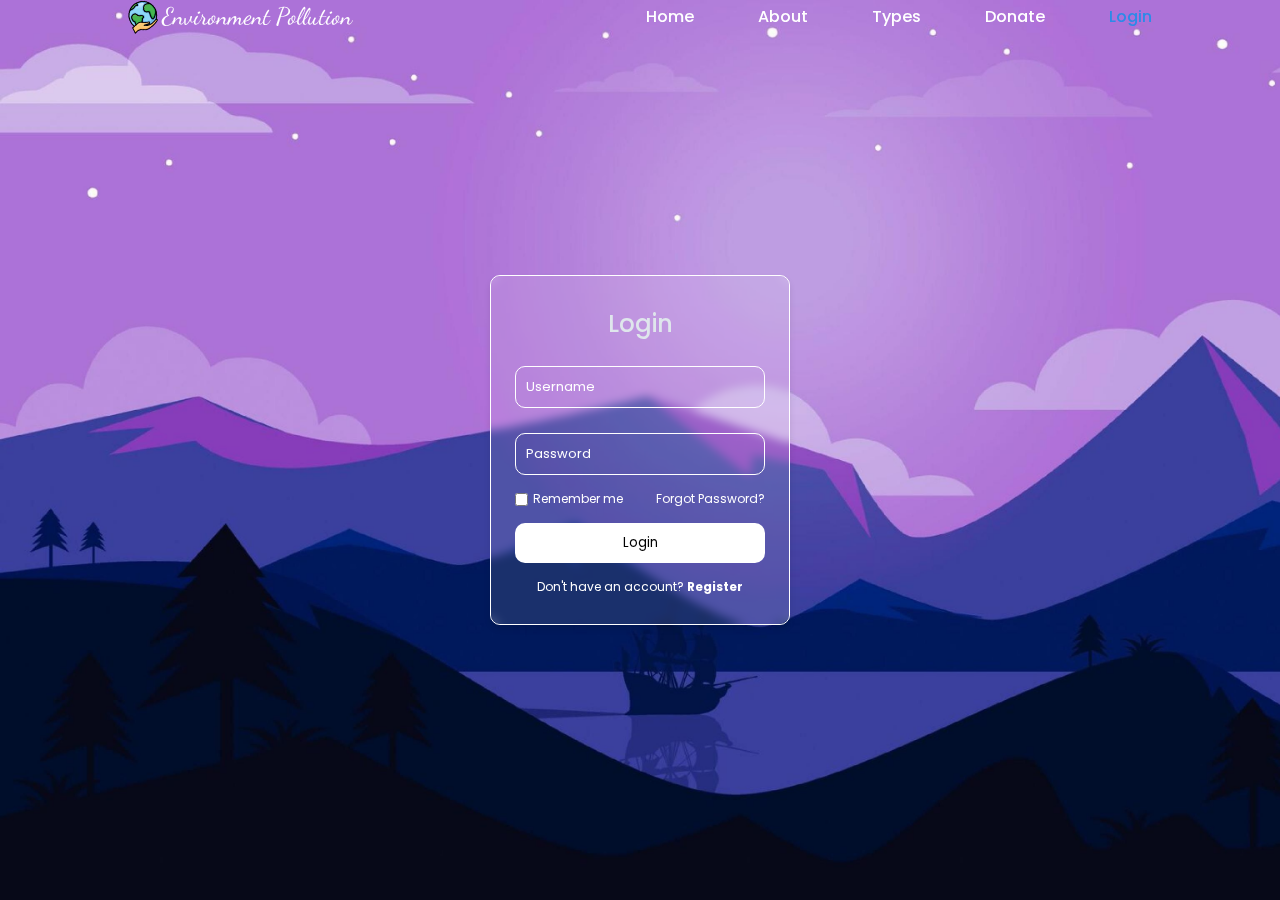
<file: login.html>
<!DOCTYPE html>
<html lang="en">

<head>
    <meta charset="UTF-8">
    <meta name="viewport" content="width=device-width, initial-scale=1.0">
    <title>Login</title>
    <link rel="stylesheet" href="login_assets/login.css">
    <link rel="stylesheet" href="assets/css/styles.css">
</head>

<body>
    <section id="login">

        <body>
            <!--==================== HEADER ====================-->
            <header class="header" id="header">
                <nav class="nav container">
                    <a href="" class="nav__logo">
                        <img src="assets/img/logo.png" alt="logo image">
                        Environment Pollution
                    </a>
                    <div class="nav__menu" id="nav-menu">
                        <ul class="nav__list">
                            <li class="nav__item">
                                <a href="index.html" class="nav__link ">Home</a>
                            </li>
                            <li class="nav__item">
                                <a href="index.html " class="nav__link">About</a>
                            </li>
                            <li class="nav__item">
                                <a href="index.html" class="nav__link">Types</a>
                            </li>
                            <li class="nav__item">
                                <a href="donate.html" class="nav__link">Donate</a>
                            </li>
                            <li class="nav__item">
                                <a href="login.html" class="nav__link active-link">Login</a>
                            </li>
                        </ul>
                        <!-- close button -->
                        <div class="nav__close" id="nav-close">
                            <i class="ri-close-line"></i>
                        </div>
                        <img src="assets/img/snow-img.png" alt="nav image" class="nav__img-1">
                        <img src="assets/img/snow-img.png" alt="nav image" class="nav__img-2">
                    </div>
                    <!-- Toggle button  -->
                    <div class="nav__toggle" id="nav-toggle">
                        <i class="ri-apps-2-line"></i>
                    </div>
                </nav>
            </header>
        
    </section>
    <div class="glass-container">
        <div class="login-box">
            <h2>Login</h2>
            <form action="#" method="POST">

                <input type="text" id="username" name="username" required placeholder="Username">
                
                <input type="password" id="password" name="password" required placeholder="Password">
                
                <div class="options">
                    <input type="checkbox" id="remember" name="remember">
                    <label for="remember">Remember me</label>
                    <a href="#">Forgot Password?</a>
                </div>
                
                <button type="submit">Login</button>

                <p>Don't have an account? <a href="#" id="register">Register</a></p>
            </form>
        </div>
    </div>
</body>


<!--=============== MAIN JS ===============-->
<script src="assets/js/main.js"></script>
</html>
</file>
<file: login_assets/login.css>
* {
    margin: 0;
    box-sizing: border-box;
    font-family: 'Poppins', sans-serif;
}

body {
    margin: 0;
    display: flex;
    justify-content: center;
    align-items: center;
    height: 100vh;
    background-image: url('login_img/login__background.jpeg');
    background-size: cover;
}

.glass-container {
    width: 300px;
    height: 350px;
    position: relative;
    z-index: 1;
    background: rgba(255, 255, 255, 0.1);
    box-shadow: 0 4px 6px rgba(0, 0, 0, 0.1);
    border-radius: 10px;
    border: 1px solid #fff;
}

.glass-container::before {
    content: '';
    position: absolute;
    width: 100%;
    height: 100%;
    border-radius: 10px;
    backdrop-filter: blur(5px);
    -webkit-backdrop-filter: blur(5px);
    z-index: -1;
}

.login-box {
    max-width: 250px;
    margin: 0 auto;
    text-align: center;
}

h2 {
    color: #fff;
    margin-top: 30px;
    margin-bottom: -20px;
}

form {
    display: flex;
    flex-direction: column;
    margin-top: 20px;
}

input {
    padding: 10px;
    margin-top: 25px;
    border: none;
    border-radius: 10px;
    background: transparent;
    border: 1px solid #fff;
    color: #fff;
    font-size: 13px;
}

input::placeholder {
    color: #fff;
}

input:focus {
    outline: none;
}

.options {
    display: flex;
    align-items: center;
    margin-top: 15px;
    font-size: 12px;
    color: white;
}

.options input {
    margin-right: 5px;
    margin-top: 0px;
}

.options a {
    text-decoration: none;
    color: white;
    margin-left: auto;
}

button {
    background: #fff;
    color: black;
    padding: 10px;
    border: none;
    border-radius: 10px;
    cursor: pointer;
    margin-top: 15px;
}

button:hover {
    background: transparent;
    color: white;
    outline: 1px solid #fff;
}

p {
    font-size: 12px;
    color: #fff;
    margin-top: 15px;
}

#register {
    text-decoration: none;
    color: #fff;
    font-weight: bold;
}
</file>
<file: assets/css/styles.css>
/*=============== GOOGLE FONTS ===============*/
@import url("https://fonts.googleapis.com/css2?family=Dancing+Script:wght@700&family=Poppins:wght@400;500;600&display=swap");

/*=============== VARIABLES CSS ===============*/
:root {
  --header-height: 3.5rem;
  --animate-snow-1: animate-snow-1 5s infinite ease-in-out;
  --animate-snow-2: animate-snow-2 5s infinite ease-in-out;

  /*========== Colors ==========*/
  /*Color mode HSL(hue, saturation, lightness)*/
  --first-color: hsl(210, 80%, 54%);
  --first-color-alt: hsl(210, 80%, 50%);
  --title-color: hsl(210, 24%, 90%);
  --text-color: hsl(210, 16%, 70%);
  --white-color: #fff;
  --body-color: hsl(210, 32%, 4%);
  --wp-color: #015a91;

  /*========== Font and typography ==========*/
  /*.5rem = 8px | 1rem = 16px ...*/
  --body-font: "Poppins", sans-serif;
  --second-font: "Dancing Script", cursive;
  --biggest-font-size: 2.5rem;
  --h1-font-size: 1.5rem;
  --h2-font-size: 1.25rem;
  --h3-font-size: 1rem;
  --normal-font-size: .938rem;
  --small-font-size: .813rem;
  --smaller-font-size: .75rem;

  /*========== Font weight ==========*/
  --font-medium: 500;
  --font-semi-bold: 600;
  --font-bold: 700;

  /*========== z index ==========*/
  --z-tooltip: 10;
  --z-fixed: 100;
}

/* Responsive typography */
@media screen and (min-width: 1024px) {
  :root {
    --biggest-font-size: 5rem;
    --h1-font-size: 2.25rem;
    --h2-font-size: 1.5rem;
    --h3-font-size: 1.25rem;
    --normal-font-size: 1rem;
    --small-font-size: .875rem;
    --smaller-font-size: .813rem;
  }
}

/*=============== BASE ===============*/
* {
  box-sizing: border-box;
  padding: 0;
  margin: 0;
}

html {
  scroll-behavior: smooth;
}

body {
  font-family: var(--body-font);
  font-size: var(--normal-font-size);
  background-color: var(--body-color);
  color: var(--text-color);
}

h1,
h2,
h3 {
  color: var(--title-color);
  font-weight: var(--font-medium);
}

ul {
  list-style: none;
}

a {
  text-decoration: none;
}

img {
  max-width: 100%;
  height: auto;
}

/*=============== REUSABLE CSS CLASSES ===============*/
.container {
  max-width: 1024px;
  margin-inline: 1.5rem;
}

.grid {
  display: grid;
  gap: 1.5rem;
}

.section {
  padding-block: 5rem 1rem;
}

.section__title {
  font-size: var(--h1-font-size);
  font-family: var(--second-font);
  text-align: center;
  margin-bottom: 1.5rem;
}

.main {
  overflow: hidden;
  /* For animations */
}

/* Snow animation */
@keyframes animate-snow-1 {

  0%,
  100% {
    transform: scale(.5);
  }

  50% {
    transform: scale(1);
  }
}

@keyframes animate-snow-2 {

  0%,
  100% {
    transform: scale(1);
  }

  50% {
    transform: scale(.5);
  }
}

/*=============== HEADER & NAV ===============*/
.header {
  position: fixed;
  width: 100%;
  background-color: transparent;
  top: 0;
  left: 0;
  z-index: 2000;
  transition: background .4s;
}

.nav {
  position: relative;
  height: var(--header-height);
  display: flex;
  justify-content: space-between;
  align-items: center;

}

.nav__logo,
.nav__toggle,
.nav__close {
  display: flex;
  color: var(--white-color);
}

.nav__logo img {
  width: 30px;
  transform: rotate(-10deg);

}

.nav__logo {
  align-items: center;
  column-gap: .25rem;
  font-family: var(--second-font);
  font-size: var(--h2-font-size);

}

.nav__toggle {
  font-size: 1.25rem;
  cursor: pointer;
  padding-right: 1rem;
}

@media screen and (max-width: 767px) {
  .nav__menu {
    position: fixed;
    top: -100%;
    left: 0;
    background-color: var(--body-color);
    width: 100%;
    padding-block: 3.5rem;
    transition: top .4s;

  }
}

.nav__list {
  display: flex;
  flex-direction: column;
  text-align: center;
  row-gap: 2rem;
}

.nav__link {
  color: var(--white-color);
  font-weight: var(--font-medium);
  transition: color .4s;

}

.nav__link:hover {
  color: var(--first-color);
}

.nav__close {
  position: absolute;
  top: 1rem;
  right: 1.5rem;
  font-size: 1.5rem;
  cursor: pointer;
}

.nav__img-1,
.nav__img-2 {
  position: absolute;

}

.nav__img-1 {
  width: 40px;
  top: 6rem;
  left: 2.5rem;
  transform: rotate(-15deg);
}

.nav__img-2 {
  width: 60px;
  right: 1rem;
  bottom: 2rem;
  transform: rotate(15deg);
}

/* Show menu */
.show-menu {
  top: 0;
}

/* Change background header */
.bg-header {
  background: var(--body-color);
}

/* Active link */
.active-link {
  color: var(--first-color);
}

.nav__item:hover {
  color: var(--first-item);
}

/*=============== HOME ===============*/
.home {
  position: relative;
  background: linear-gradient(180deg, hsl(210, 88%, 20%), hsl(210, 70%, 58%));
  height: 650px;
  padding-top: 7rem;
  overflow: hidden;

}

/* .home__title {
  color: var(--white-color);
  font-size: var(--biggest-font-size);
  font-family: var(--second-font);
  text-align: center;
  margin-top: 1.5rem;

} */
.home__title {
  color: var(--white-color);
  font-size: var(--biggest-font-size);
  font-family: var(--second-font);
  text-align: center;
  margin-top: -1rem;

}

.home img {
  position: absolute;

}

.home__mountain-1,
.home__snow {
  bottom: 0;
}

.home__village,
.home__pine,
.home__moon,
.home__trineo {
  left: 0;
  right: 0;
  margin: 0 auto;
}

.home__village {
  width: 260px;
  bottom: 2rem;
}

.home__pine {
  width: 250px;
  bottom: 4rem;
}

.home__mountain-2 {
  bottom: 3rem;
}

.home__mountain-3 {
  bottom: 6rem;
}

.home__moon {
  width: 300px;
  bottom: 8.5rem;
}

.home__trineo {
  width: 280px;
  bottom: 12.5rem;
}

/*=============== ABOUT ===============*/
.about__container {
  position: relative;
  row-gap: 3.5rem;
}

.about__data {
  text-align: center;
}

.about__description {
  margin-bottom: 2rem;

}

.about__img {
  width: 320px;
  justify-self: center;
}

.about__snow-1,
.about__snow-2 {
  width: 50px;
  position: absolute;
}

.about__snow-1 {
  top: -3rem;
  left: 1rem;
  animation: var(--animate-snow-1);
}

.about__snow-2 {
  right: -.75rem;
  bottom: .5rem;
  animation: var(--animate-snow-2);

}

/*=============== BUTTON ===============*/
.button {
  display: inline-block;
  background-color: var(--first-color);
  padding: 1rem 3rem;
  border-radius: 4rem;
  color: var(--white-color);
  font-weight: var(--font-medium);
  transition: background .4s, box-shadow .4s;

}

.button:hover {
  background-color: var(--first-color-alt);
  box-shadow: 0 8px 32px hsla(210, 80%, 54%, .7);

}

/*=============== SEND ===============*/
.send__container {
  position: relative;
  grid-template-columns: 200px;
  justify-content: center;
  row-gap: 3rem;
  padding-top: 1.5rem;

}

.send__card {
  text-align: center;
}

.airpoll__image {
  height: 262px;
  width: auto;
}

.landpoll__image {
  height: 262px;
  width: auto;
}

.waterpoll__image {
  height: 262px;
  width: 300px;
  /* margin-bottom: 0px; */
}

/* .send__img {
  width: 180px;
  margin-bottom: .75rem;
} */

.send__title {
  font-size: var(--h3-font-size);
  margin-bottom: .5rem;
}

.send__description {
  font-size: var(--small-font-size);
  padding-inline: 1.5rem;
}

.send__snow-1,
.send__snow-2,
.send__snow-3 {
  width: 50px;
  position: absolute;
}

.send__snow-1 {
  left: 0;
  top: 7rem;
  animation: var(--animate-snow-1);
}

.send__snow-2 {
  top: 23rem;
  right: 0;
  animation: var(--animate-snow-2);
}

.send__snow-3 {
  bottom: 9rem;
  left: 0;
  animation: var(--animate-snow-1);
}

/*=============== CELEBRATE ===============*/
.celebrate__container {
  position: relative;
  row-gap: 3.5rem;

}

.celebrate__data {
  text-align: center;


}

.celebrate__description {
  margin-bottom: 2rem;

}

.celebrate__img {
  width: 320px;
  justify-self: center;
}

.celebrate__snow-1,
.celebrate__snow-2 {
  width: 50px;
  position: absolute;
}

.celebrate__snow-1 {
  top: 1.5rem;
  left: 1.5rem;
  animation: var(--animate-snow-1);
}

.celebrate__snow-2 {
  top: 18rem;
  right: 0;
  animation: var(--animate-snow-2);
}

/*=============== FOOTER ===============*/

.footer {
  overflow: hidden;

}

.footer__container {
  position: relative;
  /* padding-block: 4.5rem 2rem; */
  text-align: center;
}


.footer__copy {
  color: var(--white-color);
}

.footer__copy {
  display: block;
  margin-top: 2rem;
  font-size: var(--smaller-font-size);
}

.footer__snow-1,
.footer__snow-2 {
  position: absolute;
}

.footer__snow-1 {
  width: 50px;
  top: 4.5rem;
  left: 0;
  animation: var(--animate-snow-1);
}

.footer__snow-2 {
  width: 70px;
  top: 6.5rem;
  right: -3rem;
  animation: var(--animate-snow-2);
}

.copyright {
  margin: 0;
}

/* My Team Section */
.des1 {
  font-family: 'Times New Roman', Times, serif;
  align-items: center;
  font-size: 60px;
  background-color: gray;
  color: solid black;
  text-align: center;
}

* {
  padding: 0;
  margin: 0;
  box-sizing: border-box;
  font-family: Poppins;
}

.home-container {
  width: 100%;
  height: 60vh;
  display: flex;
  align-items: center;
  justify-content: center;
  background-color: transparent;
}

.profile-card {
  position: relative;
  width: 220px;
  /* height: 220px; */
  background-color: #fff;
  padding: 30px;
  border-radius: 50%;
  box-shadow: -5px 8px 45px rgba(51, 51, 51, 0.126);
  transition: all .4s;
  margin: 0 20px;
}

.profile-card:hover {
  border-radius: 10px;
  height: 260px;
}

.profile-card .img {
  position: relative;
  width: 100%;
  height: 100%;
}

.profile-card:hover img {
  border-radius: 10px;
  transform: translateY(-70px);
}

.img img {
  object-fit: fill;
  width: 100%;
  border-radius: 50%;
  transition: all .4s;
  z-index: 99;
}

.caption {
  text-align: center;
  transform: translateY(-90px);
  opacity: 0;
  pointer-events: none;
  transition: all .5s;
}

.profile-card:hover .caption {
  opacity: 1;
  pointer-events: all;
}

.caption h3 {
  font-size: 18px;
  color: #0c52a1;
  font-weight: 600;
}

.caption p {
  font-size: 14px;
  font-weight: 500;
  margin: 2px 0 12px 0;
  color: black;
}

.caption .social-links i {
  font-size: 21px;
  margin: 0 3px;
  cursor: pointer;
  color: #333;
  transition: all .4s;
}

.caption .social-links i:hover {
  color: #0c52a1;
}

.des1 {
  font-family: var(--second-font);
  align-items: center;
  font-size: 60px;
  background-color: transparent;
  color: var(--title-color);
  text-align: center;
}

/*=============== SCROLL BAR ===============*/
::-webkit-scrollbar {
  border-radius: .5rem;
  width: 0.6rem;
  background-color: hsl(210, 8%, 15%);
}

::-webkit-scrollbar-thumb {
  background-color: hsl(210, 8%, 25%);
  border-radius: .5rem;
}

::-webkit-scrollbar-thumb:hover {
  background-color: hsl(210, 8%, 35%);
}

/*=============== SCROLL UP ===============*/
.scrollup {
  position: fixed;
  right: 1rem;
  bottom: -50%;
  background-color: var(--white-color);
  display: inline-flex;
  padding: .45rem;
  border-radius: .45rem;
  font-size: 1rem;
  color: var(--body-color);
  z-index: var(--z-tooltip);
  transition: bottom .3s transform .3s;

}

.scrollup:hover {
  transform: translateY(-.25rem);
}

/* Show Scroll Up */
.show-scroll {
  bottom: 3rem;
}

/*=============== BREAKPOINTS ===============*/
/* For medium devices */
@media screen and (min-width: 576px) {
  .home__village {
    width: 360px;
    bottom: 3rem;
  }

  .home__pine {
    width: 330px;
  }

  .about__container,
  .celebrate__container {
    grid-template-columns: .6fr;
    justify-content: center;
  }

}

@media screen and (min-width: 767px) {

  .nav__toggle,
  .nav__close,
  .nav__img-1,
  .nav__img-2 {
    display: none;
  }

  .nav__list {
    flex-direction: row;
    column-gap: 4rem;
  }

  .home {
    height: 800px;

  }

  .home__village {
    width: 460px;
    bottom: 6rem;
  }

  .home__pine {
    width: 400px;
    bottom: 7rem;
  }

  .home__moon {
    width: 450px;
    bottom: 12rem;
  }

  .home__trineo {
    width: 450px;
    bottom: 18rem;
  }

  .send__container {
    grid-template-columns: repeat(2, 200px);
    column-gap: 5rem;
  }
}

/* For large devices */
@media screen and (min-width: 1024px) {
  .section {
    padding-block: 7rem 3rem;

  }

  .home__title {
    font-size: 4rem;
  }

  .nav {
    height: calc(var(--header-height)+1.5rem);
  }

  .about__container {
    grid-template-columns: 500px 335px;
    align-items: center;
    column-gap: 6rem;

  }

  .about__data,
  .about__data .section__title {
    text-align: initial;
  }

  .about__img {
    width: 500px;
    order: -1;
  }

  .about__snow-1 {
    top: 0;
    left: 0;
  }

  .about__snow-2 {
    right: 0rem;
    bottom: -3rem;
  }

  /* .about__snow-2 {
    right: -2rem;
    bottom: -3.5rem;
} */


  .send__container {
    grid-template-columns: repeat(3, 220px);
    column-gap: 7.5rem;
    padding-top: 3rem;
  }

  /* .send__img {
    margin-bottom: 1rem;
  } */

  .send__description {
    font-size: var(--normal-font-size);
  }

  .send__snow-1 {
    left: -1rem;
    top: -1rem;
  }

  .send__snow-2 {
    top: 3rem;
  }

  .send__snow-3 {
    left: 60rem;
    bottom: 0;
  }

  .celebrate__container {
    grid-template-columns: 400px 500px;
    align-items: center;
    column-gap: 6rem;
  }

  .celebrate__data,
  .celebrate__data .section__title {
    text-align: initial;
  }

  .celebrate__img {
    width: 500px;
  }

  .celebrate__snow-1 {
    top: -4.5rem;
    left: 0rem;
  }

  .celebrate__snow-2 {
    right: 1rem;
    top: 18rem;
  }

  .footer__social {
    column-gap: 2rem;
  }

  .footer__social-link {
    font-size: 1.5rem;
  }

  .footer__snow-1 {
    top: 8.5rem;
    left: 10rem;
  }

  .footer__snow-2 {
    top: 8.5rem;
    right: 4rem;
  }

  .footer__copy {
    margin-top: 4rem;
  }

  .scrollup {
    right: 3rem;
  }

  /* for water pollution */
  /* .water__hill1 {
    right: 12rem;
  }

  .water__hill2 {
    left: 12rem;
  } */

}

@media screen and (min-width: 1064px) {
  .container {
    margin-inline: auto;
  }
}

@media screen and (min-width : 1200px) {
  .home {
    height: 980px;
  }

  .home__title {
    font-size: var(--biggest-font-size);

  }

  .home__mountain-1,
  .home__mountain-2,
  .home__mountain-3,
  .home__snow {
    width: 100%;

    .home__village {
      width: 750px;
    }

    .home__pine {
      width: 720px;
      bottom: 12.5rem;
    }

    .home__mountain-1,
    .home__mountain-2 {
      bottom: -.5rem;
    }

    .home__moon {
      width: 600px;
      bottom: 14rem;
    }
  }
}

@media screen and (min-width: 900px) and (max-width: 1200px) {
  .home__trineo {
    width: 580px;
    bottom: 7rem;
  }

  .home__village {
    width: 450px;
    bottom: 6rem;
  }

  .home__trineo {
    width: 450px;
    bottom: 20rem;
  }
}

/* For large devices (laptops) */
@media screen and (min-width: 1200px) and (max-width: 1800px) {
  .home__moon {
    width: 500px;
    bottom: 22rem;
  }

  .home__trineo {
    width: 510px;
    bottom: 29rem;
  }



  .home__pine {
    width: 800px;
    bottom: 8rem;
  }

  .home__village {
    width: 600px;
    bottom: 14rem;
  }

}

@media screen and (min-width: 340px) and (max-width: 360px) {
  .profile-card {
    height: 130px;
  }
}

@media screen and (min-width: 360px) and (max-width: 380px) {
  .profile-card {
    height: 140px;
  }
}

@media screen and (min-width: 380px) and (max-width: 400px) {
  .profile-card {
    height: 150px;
  }
}

@media screen and (min-width: 400px) and (max-width: 440px) {
  .profile-card {
    height: 170px;
  }
}

@media screen and (min-width: 440px) and (max-width: 460px) {
  .profile-card {
    height: 180px;
  }
}

@media screen and (min-width: 460px) and (max-width: 480px) {
  .profile-card {
    height: 190px;
  }
}

@media screen and (min-width: 480px) and (max-width: 500px) {
  .profile-card {
    height: 200px;
  }
}

@media screen and (min-width: 500px) and (max-width: 520px) {
  .profile-card {
    height: 210px;
  }
}

@media screen and (min-width: 520px) and (max-width: 540px) {
  .profile-card {
    height: 220px;
  }
}

@media screen and (min-width: 540px) {
  .profile-card {
    height: 220px;
  }
}

/* For 2K+ resolutions*/
@media screen and (min-width:1700px) {
  .home {
    max-width: 1280px;
    height: 990px;
    margin-inline: auto;

  }
}


/* for water pollution */
.wp {
  /* background: linear-gradient(180deg, hsl(210, 88%, 20%), hsl(210, 70%, 58%)); */
  height: 200px;
  padding-top: 7rem;
  overflow: hidden;
  position: relative;
  margin: 0;
  padding: 0;
}

.wp__home {
  height: 115vh;
}

.wp img {
  position: absolute;
}

.water__hill1 {
  left: 0;
  bottom: 0;
}

.water__hill2 {
  bottom: 0px;
  right: 0;
}

/* water pollution home */
@media screen and (min-width: 1200px) and (max-width: 1400px) {
  .wp__home
  {
    height: 100vh;
  }
  .about__waterfall {
    top: -14vh;
    right: 30px;
    width: 36vw;
    /* height: 140vh; */
    height: 100%;
  }

  .wp__home .info__box {
    left: 12rem;
    width: 60vw;
  }

  .wp__home .about__cave {
    top: 44vh;
  }
  .wp__home .about__dmoon {
    left: 20vw;
    top: 455px;
}
}

@media screen and (min-width: 1400px) and (max-width: 1800px) {
  .about__waterfall {
    top: -112px;
    right: -7vw;
    width: 50vw;
    /* height: 140vh; */
    height: 100%;
  }
  .about__dmoon {
    top: 58vh;
    width: 200px;
}

}

@media screen and (max-width: 768px) {
  #desert-moon {
    /* Adjust the top value for smaller screens */
    top: 100px;
  }

  #man {
    /* Adjust the left value for smaller screens */
    left: 200px;
  }
}

@media screen and (min-width: 300px) and (max-width:750px) {
  .wp__home {
    height: 40vh;
  }
}

@media screen and (min-width: 750px) 
{


  .about__dmoon {
    top: 52vh;
    width: 200px;
  }

  #man {
    /* Adjust the left value for larger screens */
    left: 200px;
  }

  .wp__home .info__box {
    width: 40vw;
    left: 6rem;
    text-align: left;
    padding: 0;
    margin: 0;
  }

  .about__cave {
    height: 42vh;
  }

  .about__waterfall {
    height: 100%;
    width: 48vw;
    right: -3vw;
  }
}


.wp__home {
  position: relative;
  /* height: 115vh; */
  background-color: #1d002c;
  margin: 0;
  padding: 0;

}

.wp__home img {
  position: absolute;
  /* z-index: 1000; */
  object-fit: cover;
  pointer-events: none;
}

.about__water {
  bottom: 0;
  width: 100%;
  z-index: 5;
}


.wp__home .about__man {
  height: 450px;
}

.about__dmoon {
  mix-blend-mode: screen;
  z-index: 2;
  width: 450px;
  left: 24vw;
}

.about__man {
  bottom: 5rem;
  z-index: 6;
}

.about__dsky {
  left: 0;
  width: 100%;
}

.about__drock {
  z-index: 4;
  left: 0;
  width: 100%;

}

.about__dnosky {
  z-index: 3;
  bottom: 0;
  width: 1120vw;
}

.about__cave {
  left: -80px;
  top: 52vh;
  /* z-index: 1000; */
  /* background-color: #1d002c; */
}

.wp__home .info__box {
  position: absolute;
  /* top: 0%; */
  /* left: 10vw; */
  /* width: 5; */
  /* z-index: 1003; */
  background-color: #1d002c;
}

.info__box h2 {
  font-size: var(--h1-font-size);
  font-family: var(--second-font);
}

.wp__home .info__box h2 {
  font-size: 2.5rem;
}

.wp__home .info__box p {
  margin-bottom: 1.5rem;
  margin-top: .5rem;
}

/* water pollution about  */

.wp_about {
  background-color: var(--wp-color);
}

.wp__solution
{
  background-color: var(--wp-color);
}


/* Impacts of water pollution */
.wp__impacts
{
  background-color: var(--wp-color);
}
/* 
.about__dmoon {
  top: 460px;
} */

/* Test */
@media screen and (max-width: 768px) {
  .about__dmoon {
    display: none;
  }

  .wp__home .info__box {
    width: 80%;
    left: 50%;
    transform: translateX(-50%);
    text-align: center;
    padding: 2rem;
  }

  .wp__home .info__box h2 {
    font-size: 2rem;
  }

  .wp__home .about__man {
    height: 300px;
  }

  .wp__home .about__waterfall {
    display: none;
  }

  .wp__home .about__water {
    width: 100%;
    bottom: -50px;
  }

  .wp__home .about__cave {
    display: none;
  }
}

@media screen and (min-width: 350px) and (max-width: 768px) {
  
  .about__waterfall {
    height: 100%;
    width: 40vw;
    right: 0;
    top: -10vh;
  }

  .wp__home {
    height: 60vh;
  }

  .about__cave {
    left: -80px;
    top: 48vh;
  }

  .about__man {
    bottom: -1rem;
    z-index: 6;
    left: 300px;
  }

  .about__dmoon {
    top: 40vh;
    width: 200px;
  }


  /* .wp__home .info__box {
    width: 40vw;
    left: 6rem;
    text-align: left;
    padding: 0;
    margin: 0;
  } */
  .wp__home .info__box {
    width: 40vw;
    /* left: 10rem; */

    text-align: center;
    padding: 0;
    margin: 0;
}

}
/* 
  .about__waterfall {
    height: 100%;
    width: 48vw;
    right: -3vw;
  } */




@media screen and (max-width: 480px) {

  .wp__home .info__box h2 {
    font-size: 1.8rem;
  }

  .wp__home .about__man {
    display: none;
  }

  .wp__home .about__waterfall {
    display: none;
  }

  .wp__home .about__water {
    width: 100%;
    bottom: -50px;
  }

  .wp__home .about__cave {
    display: none;
  }
}

@media screen and (min-width: 300px) and (max-width: 480px) {
  
  .about__dmoon {
    top: 40vh;
    width: 200px;
  }

  #man {
    /* Adjust the left value for larger screens */
    left: 200px;
  }
/* 
  .wp__home .info__box {
    width: 40vw;
    left: 6rem;
    text-align: left;
    padding: 0;
    margin: 0;
  } */

  .about__cave {
    height: 40vh;
  }

  .about__waterfall {
    height: 100%;
    width: 48vw;
    right: -3vw;
  }
  /* .wp__home .info__box {
    width: 80%;

    transform: translateX(-50%);
    text-align: center;
    padding: 2rem;
  } */

  .wp__home .info__box h2 {
    font-size: 1.8rem;
  }

  .wp__home .about__man {
    display: none;
  }

  .wp__home .about__waterfall {
    display: none;
  }

  .wp__home .about__water {
    width: 100%;
    bottom: -50px;
  }

  .wp__home .about__cave {
    display: none;
  }
}

@media screen and (min-width: 750px) and (max-width: 1200px) {
  /* .wp__home .info__box {
    width: 60%;
    left: 20%;
    text-align: left;
    padding: 0;
  }

  .wp__home .info__box h2 {
    font-size: 2rem;
  }

  .wp__home .about__man {
    height: 350px;
  }

  .wp__home .about__waterfall {
    width: 500px;
    top: -112px;
    right: 0;
  }

  .wp__home .about__water {
    width: 100%;
    bottom: 0;
  }

  .wp__home .about__cave {
    left: -80px;
    top: 52vh;
  } */


  .about__waterfall {
    height: 100%;
    width: 40vw;
    right: 0;
    top: -10vh;
  }

  .wp__home {
    height: 90vh;
  }

  .about__cave {
    left: -80px;
    top: 36vh;
  }

  .about__man {
    bottom: -1rem;
    z-index: 6;
  }
}


/* edited */
</file>
